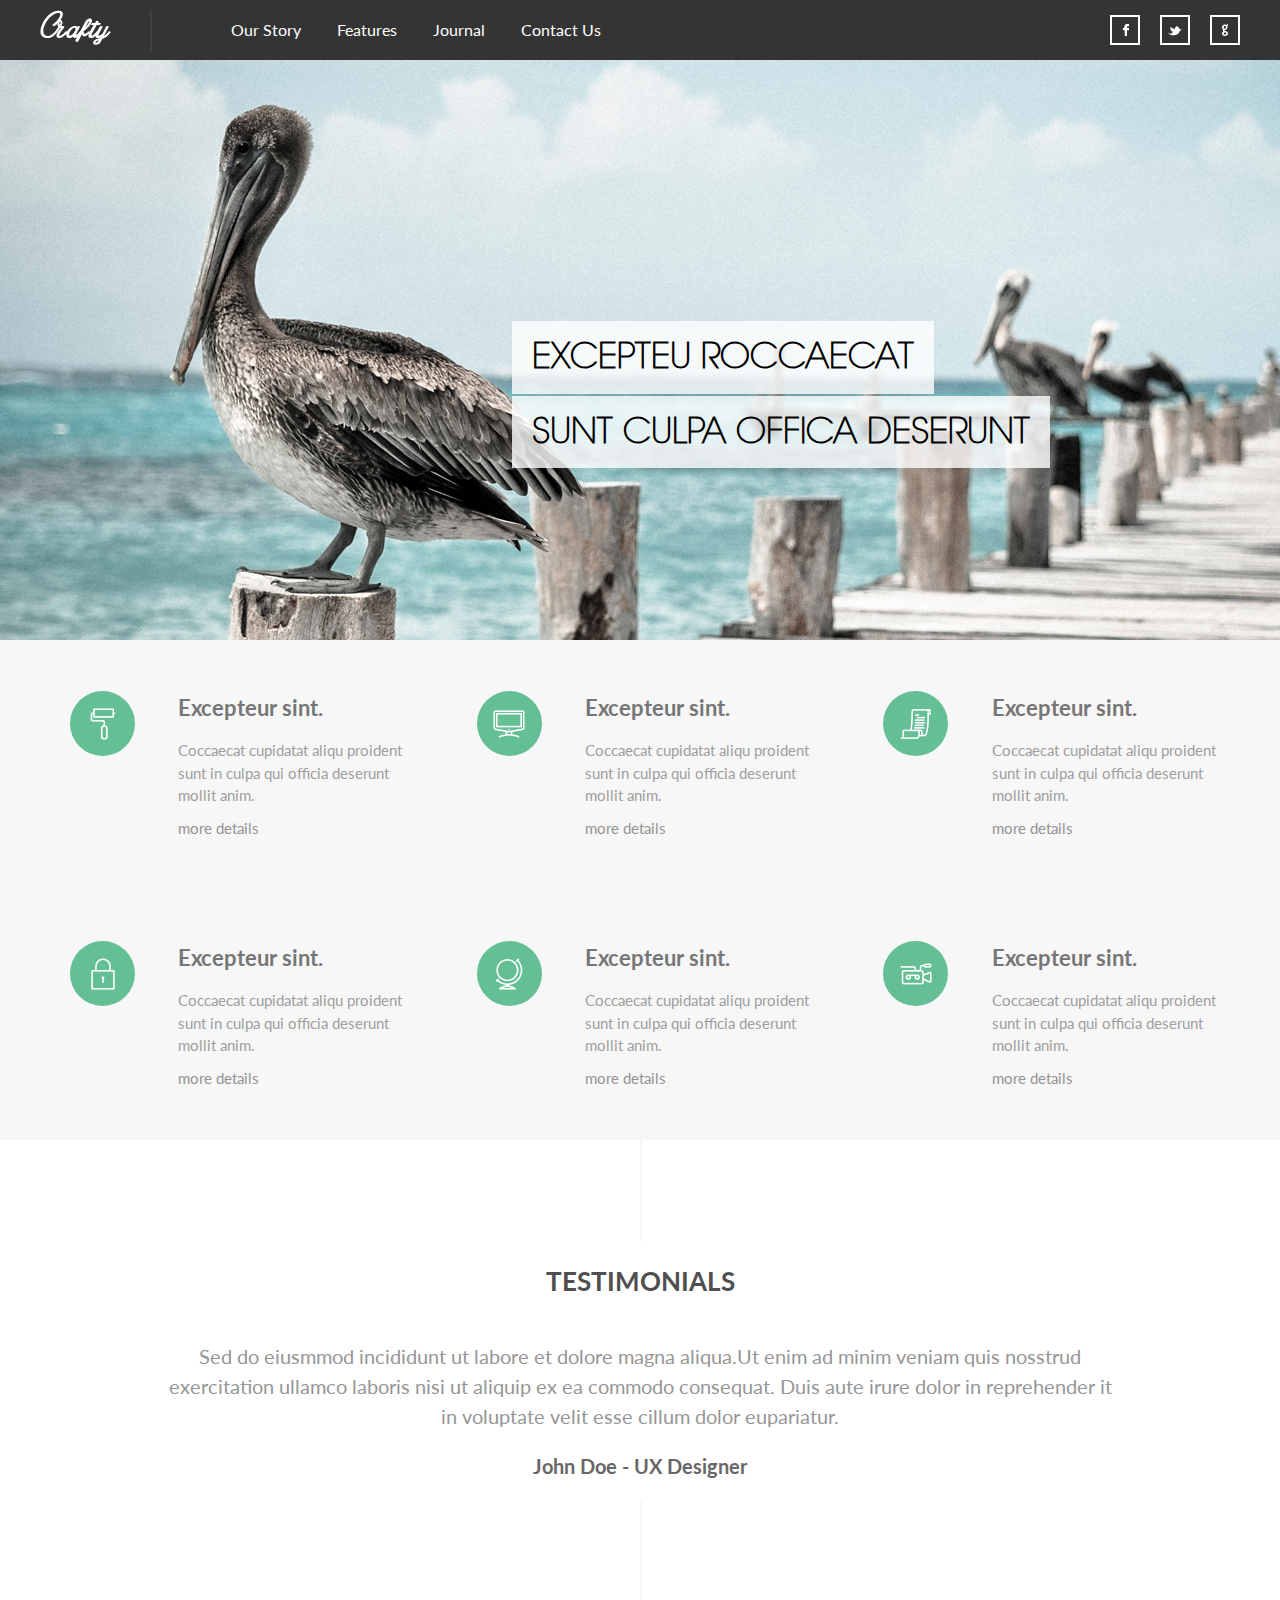
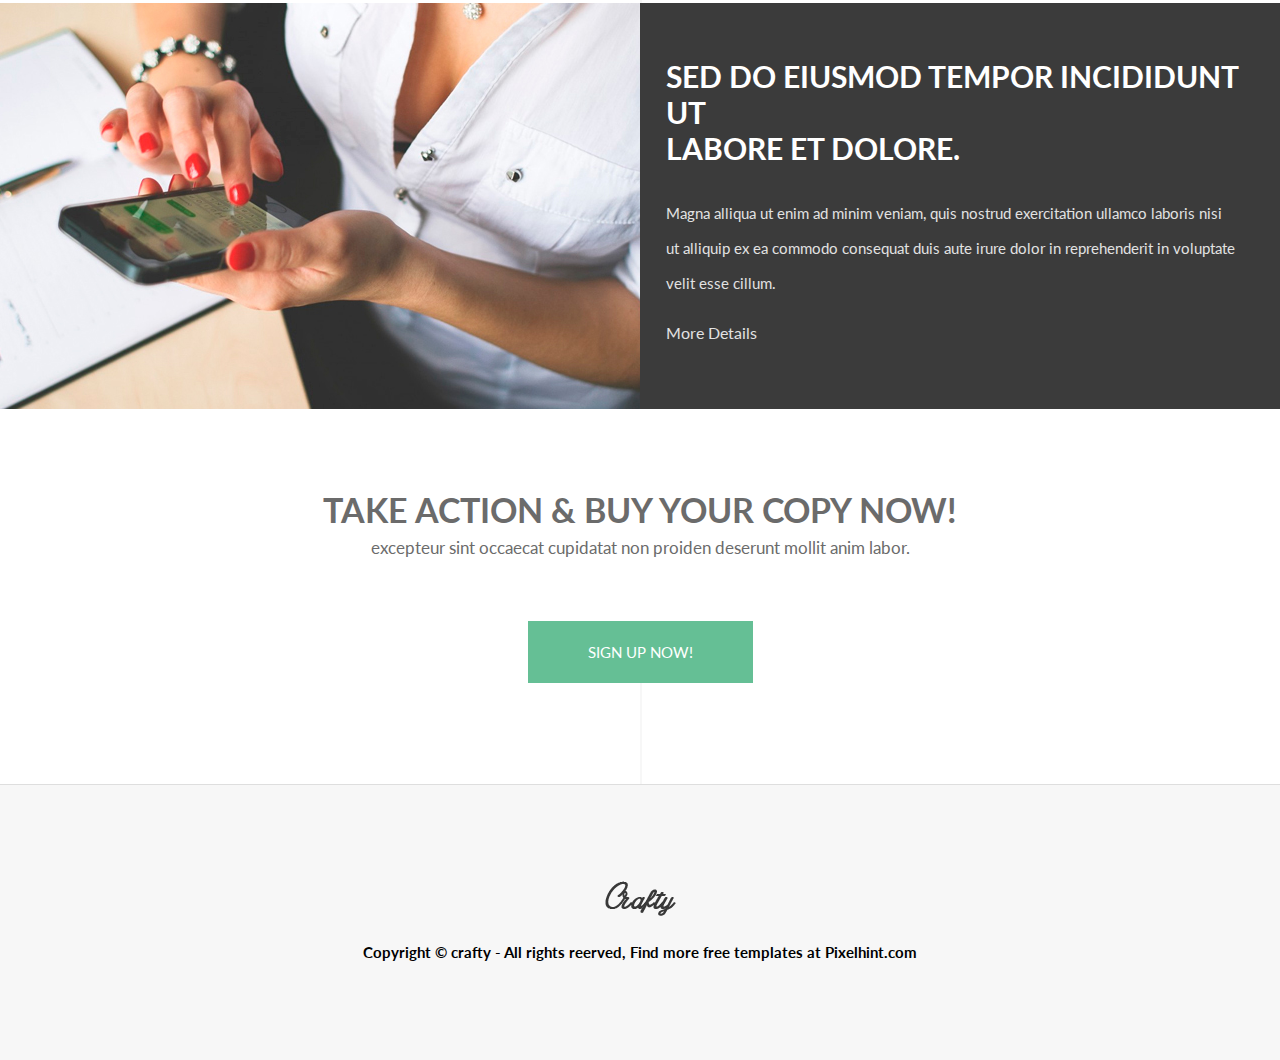
<file: index.htm>
<!DOCTYPE html>
<html lang="en">
<head>
	<meta charset="UTF-8">
	<title>Graffy</title>
	<link rel="stylesheet" href="style.css">
	<meta name="viewport" content="width=device-width">
	<link rel="stylesheet" href="https://use.fontawesome.com/releases/v5.2.0/css/all.css" integrity="sha384-hWVjflwFxL6sNzntih27bfxkr27PmbbK/iSvJ+a4+0owXq79v+lsFkW54bOGbiDQ" crossorigin="anonymous">
	<link href="https://fonts.googleapis.com/css?family=Lato:400,700" rel="stylesheet">
</head>
<body>
	<header class="intro">
		<div class="container top">
			<div class="logo">
				<a href="index.html">
					<img src="Logo.png" alt="">
				</a>
			</div>
			<div class="top-right">
				<div class="navigation-bar">
					<ul>
						<li class="nav-bar-list"><a href="">Our Story</a></li>
						<li class="nav-bar-list"><a href="">Features</a></li>
						<li class="nav-bar-list"><a href="">Journal</a></li>
						<li class="nav-bar-list"><a href="">Contact Us</a></li>
					</ul>
				</div>
				<div class="social-icons">
					<ul>
						<li class="icon">
							<a href="">
								<img src="fb.png" alt="">
							</a>
						</li>
						<li class="icon">
							<a href="">
								<img src="tw.png" alt="">
							</a>
						</li>
						<li class="icon">
							<a href="">
								<img src="go.png" alt="">
							</a>
						</li>
					</ul>
				</div>
			</div>
		</div>
	</header>
	<main>
		<section class="hero">
			<figure class="hero-img"></figure>
			<div class="hero-content">
				<div class="hero-text">
					<h1>Excepteu roccaecat</h1>
					<h1>Sunt culpa offica deserunt</h1>	
				</div>
			</div>
		</section>
		<section class="features">
			<div class="container">
				<div class="features-content">
					<div class="box">
						<div class="feature-circle">
							<div class="shape1"></div>
						</div>
						<div class="feature-text">
							<h3>Excepteur sint.</h3>
							<p>Coccaecat cupidatat aliqu proident sunt in culpa qui officia deserunt mollit anim.</p>
							<a href="#">more details 
								<i class="fas fa-long-arrow-alt-right"></i>	
							</a>
						</div>
					</div>
					<div class="box">
						<div class="feature-circle">
							<div class="shape2"></div>
						</div>
						<div class="feature-text">
							<h3>Excepteur sint.</h3>
							<p>Coccaecat cupidatat aliqu proident sunt in culpa qui officia deserunt mollit anim.</p>
							<a href="#">more details 
								<i class="fas fa-long-arrow-alt-right"></i>	
							</a>
						</div>
					</div>
					<div class="box">
						<div class="feature-circle">
							<div class="shape3"></div>
						</div>
						<div class="feature-text">
							<h3>Excepteur sint.</h3>
							<p>Coccaecat cupidatat aliqu proident sunt in culpa qui officia deserunt mollit anim.</p>
							<a href="#">more details 
								<i class="fas fa-long-arrow-alt-right"></i>	
							</a>
						</div>
					</div>
					<div class="box">
						<div class="feature-circle">
							<div class="shape4"></div>
						</div>
						<div class="feature-text">
							<h3>Excepteur sint.</h3>
							<p>Coccaecat cupidatat aliqu proident sunt in culpa qui officia deserunt mollit anim.</p>
							<a href="#">more details 
								<i class="fas fa-long-arrow-alt-right"></i>	
							</a>
						</div>
					</div>
					<div class="box">
						<div class="feature-circle">
							<div class="shape5"></div>
						</div>
						<div class="feature-text">
							<h3>Excepteur sint.</h3>
							<p>Coccaecat cupidatat aliqu proident sunt in culpa qui officia deserunt mollit anim.</p>
							<a href="#">more details 
								<i class="fas fa-long-arrow-alt-right"></i>	
							</a>
						</div>
					</div>
					<div class="box">
						<div class="feature-circle">
							<div class="shape6"></div>
						</div>
						<div class="feature-text">
							<h3>Excepteur sint.</h3>
							<p>Coccaecat cupidatat aliqu proident sunt in culpa qui officia deserunt mollit anim.</p>
							<a href="#">more details 
								<i class="fas fa-long-arrow-alt-right"></i>	
							</a>
						</div>
					</div>
				</div>
			</div>
		</section>
		<section class="testimonials">
			<div class="container">
				<div class="test-shape"></div>
				<h2>Testimonials</h2>
				<p>Sed do eiusmmod incididunt ut labore et dolore magna aliqua.Ut enim ad minim veniam quis nosstrud <br>exercitation ullamco laboris nisi ut aliquip ex ea commodo consequat. Duis aute irure dolor in reprehender it<br> in voluptate velit esse cillum dolor eupariatur.</p>
				<p class="current">John Doe - UX Designer</p>
				<div class="dots"></div><!-- js dots -->
				<div class="test-shape"></div>
			</div>
		</section>
		<section class="about">
			<div class="about-container">
				<div class="about-main-img"></div>
				<div class="about-content">
					<div class="about-content-text">
						<h2>Sed do eiusmod tempor incididunt ut <br> labore et dolore.</h2>
						<p>Magna alliqua ut enim ad minim veniam, quis nostrud exercitation ullamco laboris nisi <br>
						ut alliquip ex  ea commodo consequat duis aute irure dolor in reprehenderit in voluptate velit esse cillum.</p>
						<a href="#">More Details 
							<i class="fas fa-long-arrow-alt-right"></i>	
						</a>
					</div>
				</div>
			</div>
		</section>
		<section class="copy">
			<div class="container">
				<div class="copy-content">
					<h2>Take action & buy your copy now!</h2>
					<p>excepteur sint occaecat cupidatat non proiden deserunt mollit anim labor.</p>
					<a href="#" class="copy-btn">Sign up now!</a>
					<div class="test-shape"></div>
				</div>	
			</div>
		</section>
		<footer>
			<div class="container">
				<div class="footer-logo"></div>
				<p>Copyright &copy; crafty - All rights reerved, Find more free templates at <span class="current">Pixelhint.com</span></p>
			</div>
		</footer>
	</main>
</body>
</html>
</file>
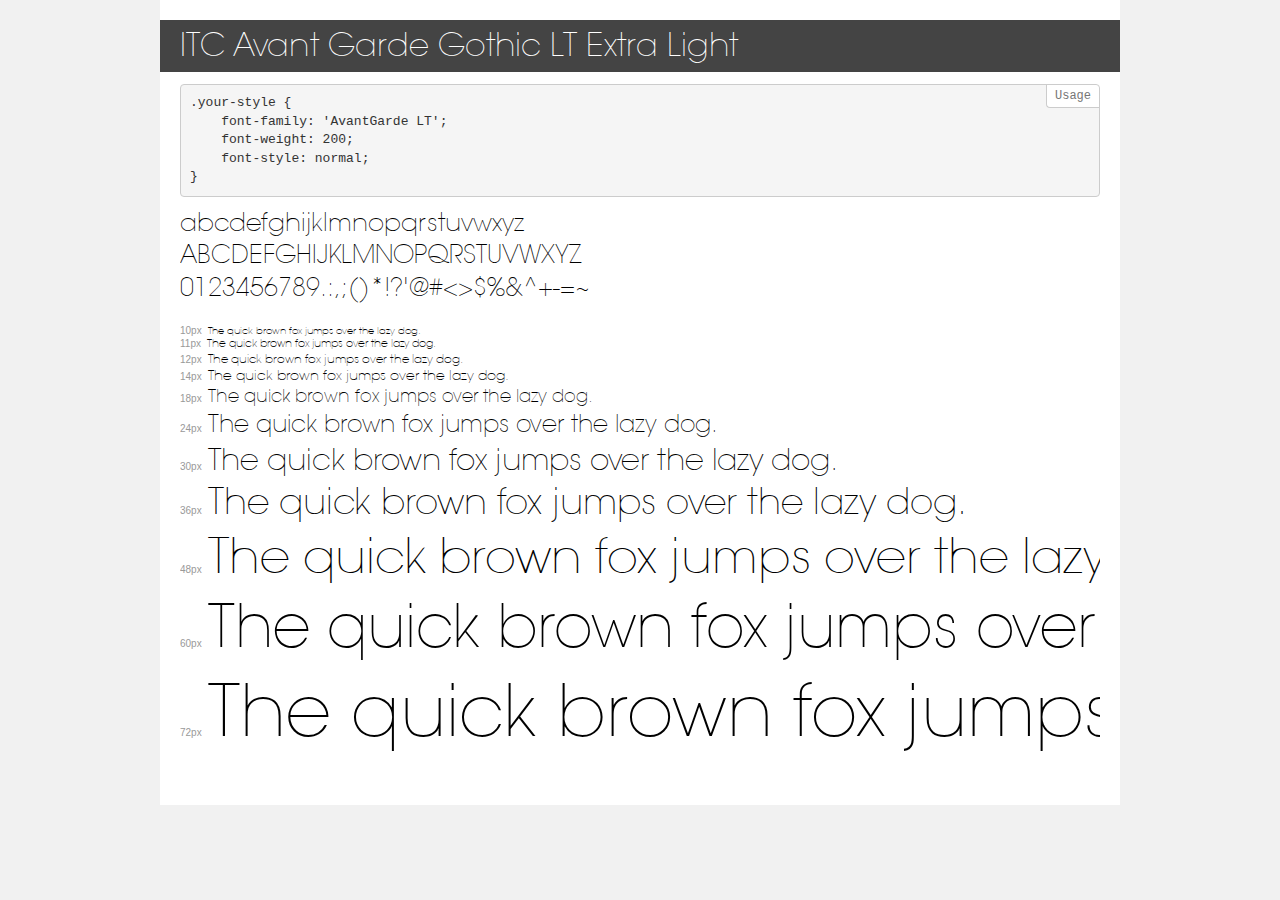
<file: fonts/demo.html>
<!DOCTYPE html>
<html>
<head>
    <meta charset="utf-8">
    <meta http-equiv="X-UA-Compatible" content="IE=edge">
    <meta name="viewport" content="width=device-width, initial-scale=1">
    <meta name="robots" content="noindex, noarchive">
    <meta name="format-detection" content="telephone=no">
    <title>Transfonter demo</title>
    <link href="stylesheet.css" rel="stylesheet">
    <style>
        /*
        http://meyerweb.com/eric/tools/css/reset/
        v2.0 | 20110126
        License: none (public domain)
        */
        html, body, div, span, applet, object, iframe,
        h1, h2, h3, h4, h5, h6, p, blockquote, pre,
        a, abbr, acronym, address, big, cite, code,
        del, dfn, em, img, ins, kbd, q, s, samp,
        small, strike, strong, sub, sup, tt, var,
        b, u, i, center,
        dl, dt, dd, ol, ul, li,
        fieldset, form, label, legend,
        table, caption, tbody, tfoot, thead, tr, th, td,
        article, aside, canvas, details, embed,
        figure, figcaption, footer, header, hgroup,
        menu, nav, output, ruby, section, summary,
        time, mark, audio, video {
            margin: 0;
            padding: 0;
            border: 0;
            font-size: 100%;
            font: inherit;
            vertical-align: baseline;
        }
        /* HTML5 display-role reset for older browsers */
        article, aside, details, figcaption, figure,
        footer, header, hgroup, menu, nav, section {
            display: block;
        }
        body {
            line-height: 1;
        }
        ol, ul {
            list-style: none;
        }
        blockquote, q {
            quotes: none;
        }
        blockquote:before, blockquote:after,
        q:before, q:after {
            content: '';
            content: none;
        }
        table {
            border-collapse: collapse;
            border-spacing: 0;
        }
        /* common styles */
        body {
            background: #f1f1f1;
            color: #000;
        }
        .page {
            background: #fff;
            width: 920px;
            margin: 0 auto;
            padding: 20px 20px 0 20px;
            overflow: hidden;
        }
        .font-container {
            overflow-x: auto;
            overflow-y: hidden;
            margin-bottom: 40px;
            line-height: 1.3;
            white-space: nowrap;
            padding-bottom: 5px;
        }
        h1 {
            position: relative;
            background: #444;
            font-size: 32px;
            color: #fff;
            padding: 10px 20px;
            margin: 0 -20px 12px -20px;
        }
        .letters {
            font-size: 25px;
            margin-bottom: 20px;
        }
        .s10:before {
            content: '10px';
        }
        .s11:before {
            content: '11px';
        }
        .s12:before {
            content: '12px';
        }
        .s14:before {
            content: '14px';
        }
        .s18:before {
            content: '18px';
        }
        .s24:before {
            content: '24px';
        }
        .s30:before {
            content: '30px';
        }
        .s36:before {
            content: '36px';
        }
        .s48:before {
            content: '48px';
        }
        .s60:before {
            content: '60px';
        }
        .s72:before {
            content: '72px';
        }
        .s10:before, .s11:before, .s12:before, .s14:before,
        .s18:before, .s24:before, .s30:before, .s36:before,
        .s48:before, .s60:before, .s72:before {
            font-family: Arial, sans-serif;
            font-size: 10px;
            font-weight: normal;
            font-style: normal;
            color: #999;
            padding-right: 6px;
        }
        pre {
            display: block;
            position: relative;
            padding: 9px;
            margin: 0 0 10px;
            font-family: Monaco, Menlo, Consolas, "Courier New", monospace !important;
            font-size: 13px;
            line-height: 1.428571429;
            color: #333;
            font-weight: normal !important;
            font-style: normal !important;
            background-color: #f5f5f5;
            border: 1px solid #ccc;
            overflow-x: auto;
            border-radius: 4px;
        }
        pre:after {
            display: block;
            position: absolute;
            right: 0;
            top: 0;
            content: 'Usage';
            line-height: 1;
            padding: 5px 8px;
            font-size: 12px;
            color: #767676;
            background-color: #fff;
            border: 1px solid #ccc;
            border-right: none;
            border-top: none;
            border-radius: 0 4px 0 4px;
            z-index: 10;
        }
        /* responsive */
        @media (max-width: 959px) {
            .page {
                width: auto;
                margin: 0;
            }
        }
    </style>
</head>
<body>
<div class="page">
    <div class="demo" style="font-family: 'AvantGarde LT'; font-weight: 200; font-style: normal;">
        <h1>ITC Avant Garde Gothic LT Extra Light</h1>
        <pre>.your-style {
    font-family: 'AvantGarde LT';
    font-weight: 200;
    font-style: normal;
}</pre>
        <div class="font-container">
            <p class="letters">
                abcdefghijklmnopqrstuvwxyz<br>
ABCDEFGHIJKLMNOPQRSTUVWXYZ<br>
                0123456789.:,;()*!?'@#<>$%&^+-=~
            </p>
            <p class="s10" style="font-size: 10px;">The quick brown fox jumps over the lazy dog.</p>
            <p class="s11" style="font-size: 11px;">The quick brown fox jumps over the lazy dog.</p>
            <p class="s12" style="font-size: 12px;">The quick brown fox jumps over the lazy dog.</p>
            <p class="s14" style="font-size: 14px;">The quick brown fox jumps over the lazy dog.</p>
            <p class="s18" style="font-size: 18px;">The quick brown fox jumps over the lazy dog.</p>
            <p class="s24" style="font-size: 24px;">The quick brown fox jumps over the lazy dog.</p>
            <p class="s30" style="font-size: 30px;">The quick brown fox jumps over the lazy dog.</p>
            <p class="s36" style="font-size: 36px;">The quick brown fox jumps over the lazy dog.</p>
            <p class="s48" style="font-size: 48px;">The quick brown fox jumps over the lazy dog.</p>
            <p class="s60" style="font-size: 60px;">The quick brown fox jumps over the lazy dog.</p>
            <p class="s72" style="font-size: 72px;">The quick brown fox jumps over the lazy dog.</p>
        </div>
    </div>
</div>
</body>
</html>
</file>
<file: fonts/stylesheet.css>
@font-face {
    font-family: 'AvantGarde LT';
    src: url('AvantGardeLT-ExtraLight.eot');
    src: url('AvantGardeLT-ExtraLight.eot?#iefix') format('embedded-opentype'),
        url('AvantGardeLT-ExtraLight.woff') format('woff'),
        url('AvantGardeLT-ExtraLight.ttf') format('truetype'),
        url('AvantGardeLT-ExtraLight.svg#AvantGardeLT-ExtraLight') format('svg');
    font-weight: 200;
    font-style: normal;
}
</file>
<file: style.css>
/* 
html5doctor.com Reset Stylesheet
v1.6.1
Last Updated: 2010-09-17
Author: Richard Clark - http://richclarkdesign.com 
Twitter: @rich_clark
*/

html, body, div, span, object, iframe,
h1, h2, h3, h4, h5, h6, p, blockquote, pre,
abbr, address, cite, code,
del, dfn, em, img, ins, kbd, q, samp,
small, strong, sub, sup, var,
b, i,
dl, dt, dd, ol, ul, li,
fieldset, form, label, legend,
table, caption, tbody, tfoot, thead, tr, th, td,
article, aside, canvas, details, figcaption, figure, 
footer, header, hgroup, menu, nav, section, summary,
time, mark, audio, video {
    margin:0;
    padding:0;
    border:0;
    outline:0;
    font-size:100%;
    vertical-align:baseline;
    background:transparent;
}

body {
    line-height:1;
}

article,aside,details,figcaption,figure,
footer,header,hgroup,menu,nav,section { 
    display:block;
}

nav ul {
    list-style:none;
}

blockquote, q {
    quotes:none;
}

blockquote:before, blockquote:after,
q:before, q:after {
    content:'';
    content:none;
}

a {
    margin:0;
    padding:0;
    font-size:100%;
    vertical-align:baseline;
    background:transparent;
    text-decoration: none;
}

/* change colours to suit your needs */
ins {
    background-color:#ff9;
    color:#000;
    text-decoration:none;
}

/* change colours to suit your needs */
mark {
    background-color:#ff9;
    color:#000; 
    font-style:italic;
    font-weight:bold;
}

del {
    text-decoration: line-through;
}

abbr[title], dfn[title] {
    border-bottom:1px dotted;
    cursor:help;
}

table {
    border-collapse:collapse;
    border-spacing:0;
}

/* change border colour to suit your needs */
hr {
    display:block;
    height:1px;
    border:0;   
    border-top:1px solid #cccccc;
    margin:1em 0;
    padding:0;
}

input, select {
    vertical-align:middle;
}












* {
	padding: 0;
	margin: 0;
	-webkit-box-sizing:border-box;
	-moz-box-sizing:border-box;
	-ms-box-sizing:border-box;
	-o-box-sizing:border-box;
	box-sizing:border-box;
}

@font-face {
    src: url(fonts/AvantGardeLT-ExtraLight.ttf);
    font-style: normal;
    font-family: AvantGardeLT;
}

body {
	font-family: 'Lato', sans-serif;
	font-size: 15px;
	font-weight: 400;
	line-height: 1.5; 
}

.container {
	max-width: 1220px;
	margin:0 auto;
	padding:5px auto;
	overflow: hidden;
}

h1 {
	 font-family: AvantGardeLT;
	 font-size: 35px;
	 text-transform: uppercase;
	 background-color: rgba(255,255,255,0.8);
	 margin-bottom: 2px;
}
.logo {
	margin-left: 10px;
	position: relative;
}
.logo:after {
	content: "";
 	width: 0;
 	height: 100%;
	position: absolute;
	border: 1px solid #404040;
 	top: 0;
 	left: 110px;
}
.intro {
	background-color: #353434;
}
.intro .container {
	display: flex;
	align-items: center;
	justify-content: space-between;
}
.top-right {
	display: flex;
	justify-content: space-between;
	align-items: center;
	min-width: 85%;
}
.navigation-bar ul li a {
	font-size: 16px;
	color:#fff; 
}
.navigation-bar ul {
	list-style-type: none;
	display: flex;
	justify-content: space-between;
	align-items: center;
}
.nav-bar-list {
	padding: 18px;
}

.icon {
	margin:10px;
	text-align: center;
	border:2px solid #fff;
	display:flex;
	height: 30px;
	width: 30px;
	justify-content: center;
	align-items: center;
}
.icon a {
	padding:10px;
}

.social-icons ul {
	position: relative;
	display: flex;
	align-items: center;
	justify-content: space-between;
	text-align: center;
	list-style-type: none;
}


/* ~~~~~~~~~~~~~~~~~~~~ HERO IMAGE ~~~~~~~~~~~~~~~~~~~~*/


.hero-text {
	display: flex;
	flex-direction: column;
	justify-content: center;
	align-items:flex-start;
}

.hero-text h1 {
	padding: 10px 20px;
}

.hero {
	position: relative;
	min-height: 580px;
}
.hero-img {
	background: url("index_02.jpg");
	background-repeat: no-repeat;
	background-position:0 center;
	position:absolute;
	top: 0;
	bottom: 0;
	left: 0;
	right: 0;
	background-size: cover;
	-webkit-background-size: cover;
}

.hero-content {
	position: absolute;
	top:45%;
	left: 40%;
}	



/* ~~~~~~~~~~~~~~~~ FEATURES ~~~~~~~~~~~~~*/
.features {
	background-color: #f7f7f7;
}
.features .container {
	display: flex;
	min-height: 500px;
}
.features-content {
	min-height: 400px;
	display: flex;
	align-items: center;
	justify-content: space-between;
	flex-wrap:wrap;
}
.box {
	width: 33.33%;
	padding: 20px;
	display: flex;
	justify-content: space-between;
}
.feature-circle {
	width: 65px;
	height: 65px;
	border-radius: 50%;
	background-color: #65bf95;
	display: flex;
	align-items: center;
	justify-content: center;
	margin-left: 20px;
}
.feature-text {
	width: 65%;
	color:#9e9e9e;
}
.feature-text h3 {
	font-size: 22px;
	font-weight: 700;
	color:#767676;
	margin-bottom: 15px;
}
.feature-text a {
	text-decoration: none;
	color:#939393;
	display: flex;	
	align-items: center;
	margin-top: 10px;
}
.fas {
	margin-left: 5px;
	margin-top: 2px;
}

.shape1 {
	background: url("Shape15.png");
	width: 26px;
	height: 32px;
	display: flex;
	background-repeat: no-repeat;
	background-position: center;
}
.shape2 {
	background: url("Shape20.png");
	width: 32px;
	height: 28px;
	display: flex;
	background-repeat: no-repeat;
	background-position: center;
}
.shape3 {
	background: url("Shape.png");
	width: 30px;
	height: 32px;
	display: flex;
	background-repeat: no-repeat;
	background-position: center;
}
.shape4 {
	background: url("Shape17.png");
	width: 24px;
	height: 32px;
	display: flex;
	background-repeat: no-repeat;
	background-position: center;
}
.shape5 {
	background: url("Shape18.png");
	width: 28px;
	height: 32px;
	display: flex;
	background-repeat: no-repeat;
	background-position: center;
}
.shape6 {
	background: url("Shape19.png");
	width: 32px;
	height: 22px;
	display: flex;
	background-repeat: no-repeat;
	background-position: center;
}


/* ~~~~~~~~~~~~ Testimonials ~~~~~~~~~~~~~*/

.testimonials h2 {
	font-size: 26px;
	text-align: center;
	text-transform: uppercase;
	margin:20px auto 40px;
	color: #4f4f4f;
} 

.testimonials p {
	color: #969696;
	text-align:center;
	font-size: 20px;
}

.testimonials .current {
	color:#696767;
	font-weight: 700;
	margin:20px 40px;
}

.test-shape:before{
	position: absolute;
	display: block;
	content: "";
	width: 0;
	left: 50%;
	top: 0;
	border: 1px solid #f7f7f7;
	height: 100px;
}
.test-shape {
	min-height: 102px;
	position: relative;
}

/* ~~~~~~~~~~~About~~~~~~~~~~~~*/

.about-main-img {
	background:url("index_04.jpg");
	background-position: center;
	background-repeat: no-repeat;
	height: 406px;
	width: 50%;
	-webkit-background-size:cover;
}

.about-content {
	background-color: #3b3b3b;
	width: 50%;
	min-height: 406px;
}	

.about-container {
	display: flex;
	align-items: center;
	justify-content: center;
}

.about-content-text h2 {
	color:#fff;
	font-size: 30px;
	font-weight: 700;
	text-transform: uppercase;
	line-height: 1.2;
	margin:50px 0 30px;
}
.about-content-text p {
	color: #e2e2e2;
	line-height: 35px;
}
.about-content-text {
	width: 95%;
	padding: 5px 10px;
	margin:0 auto;
	display: flex;
	flex-direction: column;
	justify-content: space-around;
	max-height: 406px;
}
.about-content-text a {
	text-decoration: none;
	color:#e2e2e2;
	font-size: 16px;
	margin-top: 20px;
}


/*~~~~~~~~~~~~~~ COPY ~~~~~~~~~~~~*/
.copy h2{
	font-size: 34px;
	font-weight: 700;
	color:#6b6b6b;
	text-transform: uppercase;
}
.copy p {
	color:#6b6b6b;
	font-size: 17px;
}
.copy .container {
	height: 375px;
}
.copy-content {
	display: flex;
	justify-content: center;
	align-items: center;
	flex-direction: column;
	min-height: 375px;
	text-align: center;
}
.copy-btn {
	padding: 20px 60px;
	background-color: #65bf95;
	text-decoration: none;
	text-transform: uppercase;
	color:#fff;
	margin-top: 60px;
}
.copy-content h2 {
	margin-top: 75px;
}


/*~~~~~~~FOOOTER ~~~~~~~~~~~~~*/

footer {
	background-color: #f7f7f7;
	border-top: 1px solid #dedede;
}
footer .container {
	display: flex;
	justify-content: center;
	align-items: center;
	flex-direction: column;
	height: 275px;
}
footer .container p {
	font-weight: 700;
	text-align: center;
}
.footer-logo {
	background: url("Logo-copy.png");
	background-repeat: no-repeat;
	background-position: center;
	width: 71px;
	height: 35px;
	margin-bottom: 25px;
}





/*MEDIA */



@media  screen and (max-width: 960px){

.hero-content{
	position:absolute;
	top: 0;
	left: 0;
	bottom: 0;
	right: 0;
	display: flex;
	justify-content: center;
	align-items: center;
}


.about-content-text h2 {
	font-size: 25px;
	margin-top: 30px;
}

.box {
	display: flex;
	justify-content: center;
	align-items: center;
	flex-direction: column;
}

.feature-circle {
	margin:0 auto;
}
.feature-text {
	text-align: center;
}

.feature-text a {
	display: inline-block;
}

.testimonials p {
	margin: auto 50px;
}
.copy-content{
	margin: auto 50px;
}
				
						
@media  screen and (max-width: 790px) {
		
.intro .container {
	flex-direction: column;
}
.logo {
	width: 71px;
	margin: 15px auto 10px;
	border-bottom: 1px solid #fff;
}
.logo:after {
	display: none;
}

.box {
	width: 50%;
	padding: 0;
	margin:20px auto 20px;	
}

.hero-text {
	align-items: center;
}

.about-content-text h2 {
	font-size: 20px;
}
.about-content-text a{
	margin-top: 15px;
}	

}						

@media screen and (max-width:560px) {
	
.top-right {
	flex-direction: column;
}

.hero-text h1 {
	text-align: center;
	}

.box {
	width: 100%;
}

.about-content-text a {
	
}
.about-content-text p {
	line-height: 25px;
}

.copy  .copy-btn {
	margin-top: 20px;
}
footer p {
	margin:0 20px;
}
}
</file>
